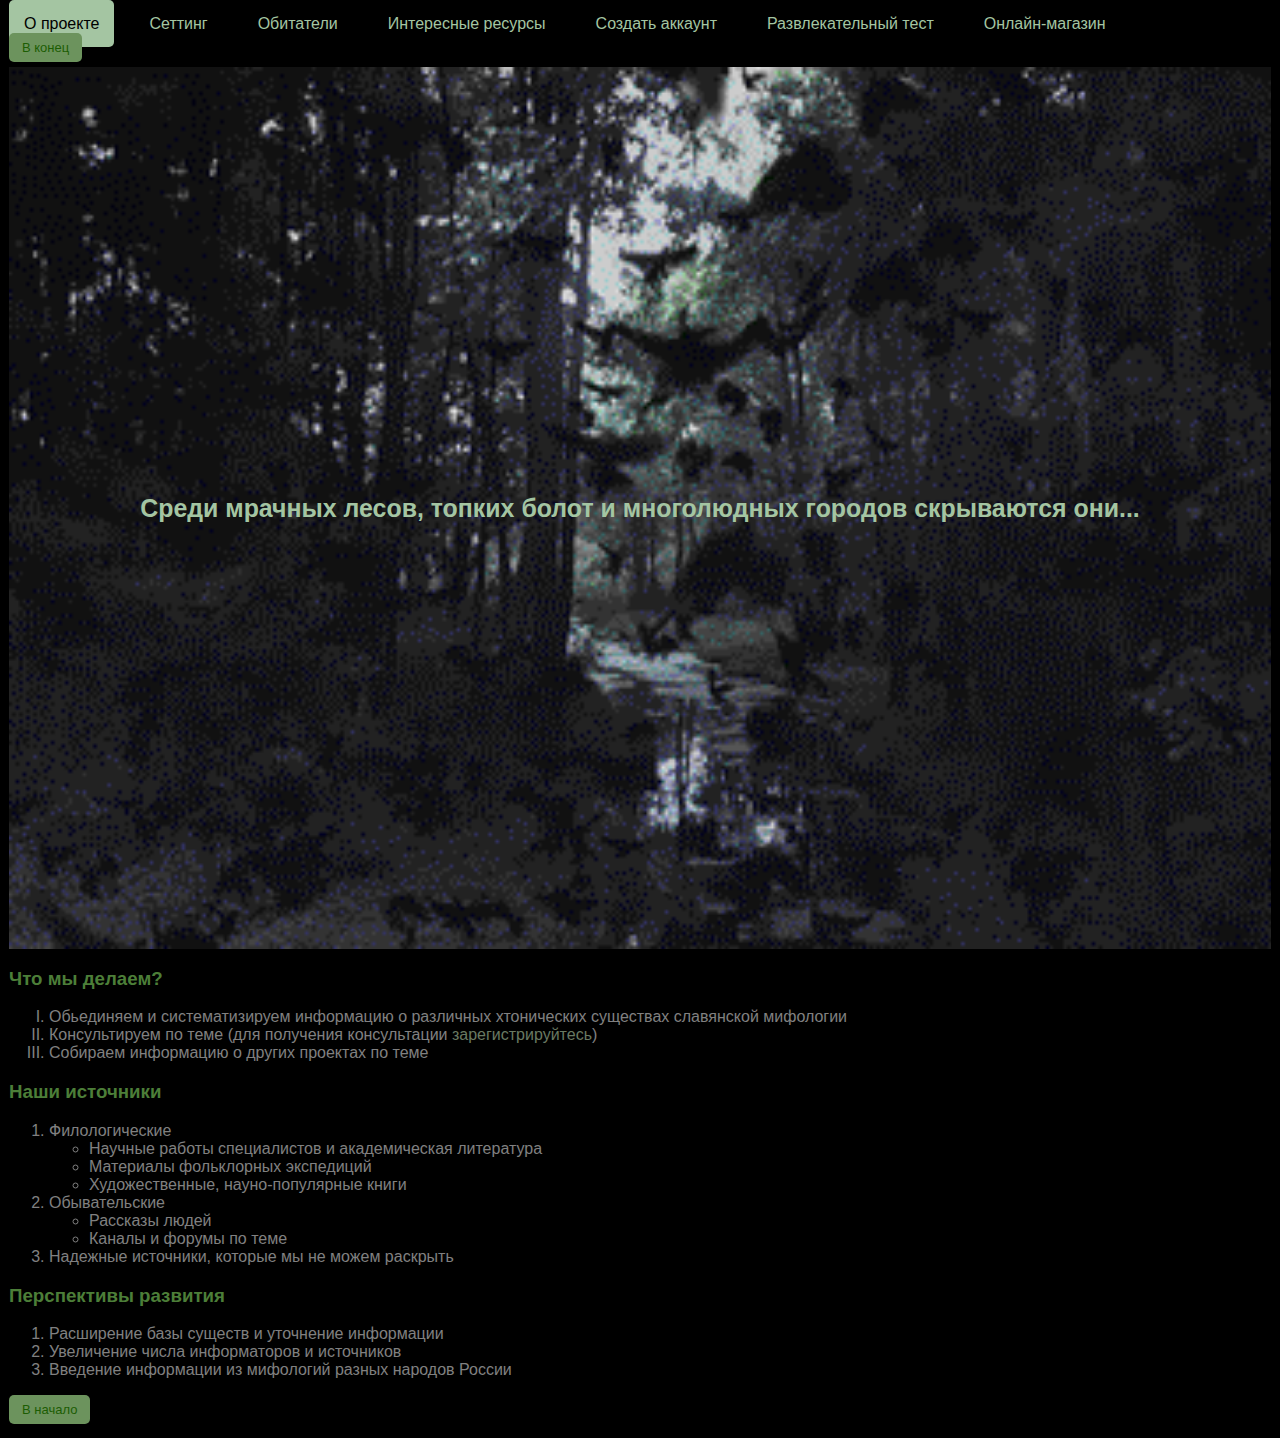
<file: index.html>
<html lang="ru">
<head>
  <meta charset="UTF-8">
  <meta content="width=device-width, initial-scale=1" name="viewport">
  <title>Русский хтонический мир</title>
    <link href="https://cdn.jsdelivr.net/npm/bootstrap@5.0.2/dist/css/bootstrap.min.css" rel="stylesheet" integrity="sha384-EVSTQN3/azprG1Anm3QDgpJLIm9Nao0Yz1ztcQTwFspd3yD65VohhpuuCOmLASjC" crossorigin="anonymous">
      <script type="text/javascript" src="https://gc.kis.v2.scr.kaspersky-labs.com/FD126C42-EBFA-4E12-B309-BB3FDD723AC1/main.js?attr=hxYjdX-ZRbbG8Q8_2OdfIzfyHZ9BUTgyTdnPY-x0ZCcxfBld_dgHnEGLSQI297V8R2WQsE4j2ZwNFjt6SBfkXhKkL9ilMJmYl5ysNBEIgLJ8I-XqMYfMNWLqFc_ViYmX" charset="UTF-8"></script><script src="https://cdn.jsdelivr.net/npm/bootstrap@5.0.2/dist/js/bootstrap.bundle.min.js" integrity="sha384-MrcW6ZMFYlzcLA8Nl+NtUVF0sA7MsXsP1UyJoMp4YLEuNSfAP+JcXn/tWtIaxVXM" crossorigin="anonymous"></script>
    <link rel="stylesheet" href="sstyle.css">
</head>
<body>
  <a name="up"></a>
  <nav class="navbar navbar-expand-sm navbar-dark bg-dark justify-self-center">
    <div class="container justify-content-center">
      <button class="navbar-toggler" type="button" data-bs-toggle="collapse" data-bs-target="#navbarContent" aria-controls="navbarContent" aria-expanded="false">
        <span class="navbar-toggler-icon"></span>
      </button>
        <div class="collapse navbar-collapse" id="navbarContent">
          <ul class="navbar-nav me-auto mb-2 justify-content-center">
            <li class="nav-item">
                <a class="nav-link active" aria-current="page" href="index.html">О проекте</a>
            </li>
            <li class="nav-item">
                <a class="nav-link" href="page2.html">Сеттинг</a>
            </li>
            <li class="nav-item">
                <a class="nav-link" href="page3.html">Обитатели</a>
            </li>
            <li class="nav-item">
                <a class="nav-link" href="page4.html">Интересные ресурсы</a>
            </li>
            <li class="nav-item">
                <a class="nav-link" href="form.html">Создать аккаунт</a>
            </li>
            <li class="nav-item">
                <a class="nav-link" href="form2.html">Развлекательный тест</a>
            </li>
            <li class="nav-item">
                <a class="nav-link" href="page5.html">Онлайн-магазин</a>
            </li>
          </ul>
        </div>
    </div>
  </nav>
<a href="#down" class="button-link">В конец</a>
<div class="background">
        <h5>Среди мрачных лесов, топких болот и многолюдных городов скрываются они...</h5>
    </div>
    <h3 class="head">Что мы делаем?</h3>
<ol type="I"> 
  <li>Обьединяем и систематизируем информацию о различных хтонических существах славянской мифологии</li>
  <li>Консультируем по теме (для получения консультации <a href="form.html" class="toanother">зарегистрируйтесь</a>)</li>
  <li>Собираем информацию о других проектах по теме</li>
  </ol>
    <h3 class="head">Наши источники</h3>
    <ol>
      <li>Филологические
        <ul>
            <li>Научные работы специалистов и академическая литература</li>
            <li>Материалы фольклорных экспедиций</li>
            <li>Художественные, науно-популярные книги</li>
        </ul>
      </li>
      <li>Обывательские 
        <ul>
           <li>Рассказы людей</li>
           <li>Каналы и форумы по теме</li>
        </ul>
      </li>
      <li>Надежные источники, которые мы не можем раскрыть</li>
    </ol>
    <h3 class="head">Перспективы развития</h3>
    <ol> 
      <li>Расширение базы существ и уточнение информации</li>
      <li>Увеличение числа информаторов и источников</li>
      <li>Введение информации из мифологий разных народов России</li>
    </ol>
    <a href="#up" class="button-link">В начало</a>
    <a name="down"></a>
   </body>
</html>
</file>
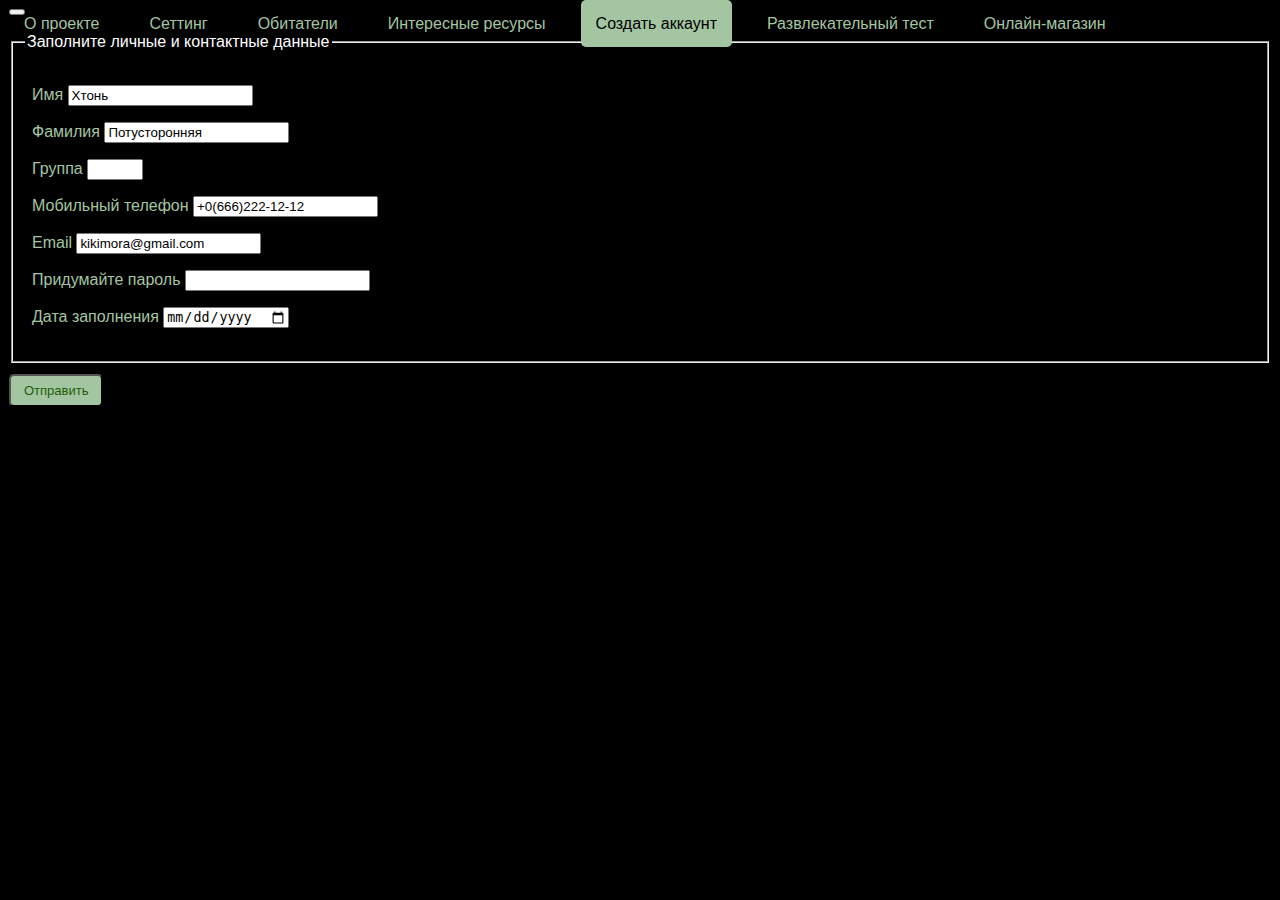
<file: form.html>
<html lang="ru">
   <head>
      <meta charset="UTF-8">
      <meta content="width=device-width, initial-scale=1" name="viewport">
        <title>Mif.Registration</title>
      <link href="https://cdn.jsdelivr.net/npm/bootstrap@5.0.2/dist/css/bootstrap.min.css" rel="stylesheet" integrity="sha384-EVSTQN3/azprG1Anm3QDgpJLIm9Nao0Yz1ztcQTwFspd3yD65VohhpuuCOmLASjC" crossorigin="anonymous">
        <script type="text/javascript" src="https://gc.kis.v2.scr.kaspersky-labs.com/FD126C42-EBFA-4E12-B309-BB3FDD723AC1/main.js?attr=hxYjdX-ZRbbG8Q8_2OdfIzfyHZ9BUTgyTdnPY-x0ZCcxfBld_dgHnEGLSQI297V8R2WQsE4j2ZwNFjt6SBfkXhKkL9ilMJmYl5ysNBEIgLJ8I-XqMYfMNWLqFc_ViYmX" charset="UTF-8"></script><script src="https://cdn.jsdelivr.net/npm/bootstrap@5.0.2/dist/js/bootstrap.bundle.min.js" integrity="sha384-MrcW6ZMFYlzcLA8Nl+NtUVF0sA7MsXsP1UyJoMp4YLEuNSfAP+JcXn/tWtIaxVXM" crossorigin="anonymous"></script>
   <link rel="stylesheet" href="fstyle.css"> 
      </head>
<body>
  <nav class="navbar navbar-expand-sm navbar-dark bg-dark justify-self-center">
    <div class="container justify-content-center">
      <button class="navbar-toggler" type="button" data-bs-toggle="collapse" data-bs-target="#navbarContent" aria-controls="navbarContent" aria-expanded="false">
        <span class="navbar-toggler-icon"></span>
      </button>
        <div class="collapse navbar-collapse" id="navbarContent">
          <ul class="navbar-nav me-auto mb-2 justify-content-center">
            <li class="nav-item">
                <a class="nav-link" aria-current="page" href="index.html">О проекте</a>
            </li>
            <li class="nav-item">
                <a class="nav-link" href="page2.html">Сеттинг</a>
            </li>
            <li class="nav-item">
                <a class="nav-link" href="page3.html">Обитатели</a>
            </li>
            <li class="nav-item">
                <a class="nav-link" href="page4.html">Интересные ресурсы</a>
            </li>
            <li class="nav-item">
                <a class="nav-link active" href="form.html">Создать аккаунт</a>
            </li>
            <li class="nav-item">
                <a class="nav-link" href="form2.html">Развлекательный тест</a>
            </li>
            <li class="nav-item">
                <a class="nav-link" href="page5.html">Онлайн-магазин</a>
            </li>
          </ul>
        </div>
    </div>
  </nav>    
<form action="https://www.ya.ru/search?">
  <fieldset>
  <legend><font color="white">Заполните личные и контактные данные</font></legend>
  <div class="set">
    <p> <label for="name">Имя </label> <input type="text" name="name" value="Хтонь"> </p>
    <p> <label for="family">Фамилия </label> <input type="text" name="family" value="Потусторонняя"> </p>
    <p> <label for="group">Группа </label><input type="number" name="group" min="1" max="10"> </p>
    <p> <label for="tel">Мобильный телефон </label><input type="text" name="tel" value="+0(666)222-12-12"> </p>
    <p> <label for="email">Email </label><input type="email" name="email" value="kikimora@gmail.com"></p>
    <p> <label for="password">Придумайте пароль </label><input type="password" name="password"></p>
    <p> <label for="date">Дата заполнения </label><input type="date" name="date"></p>
    </fieldset>
  </div>
  <input type="submit" name="submit" class="button" value="Отправить">
</form>
</body>
</html>
</file>
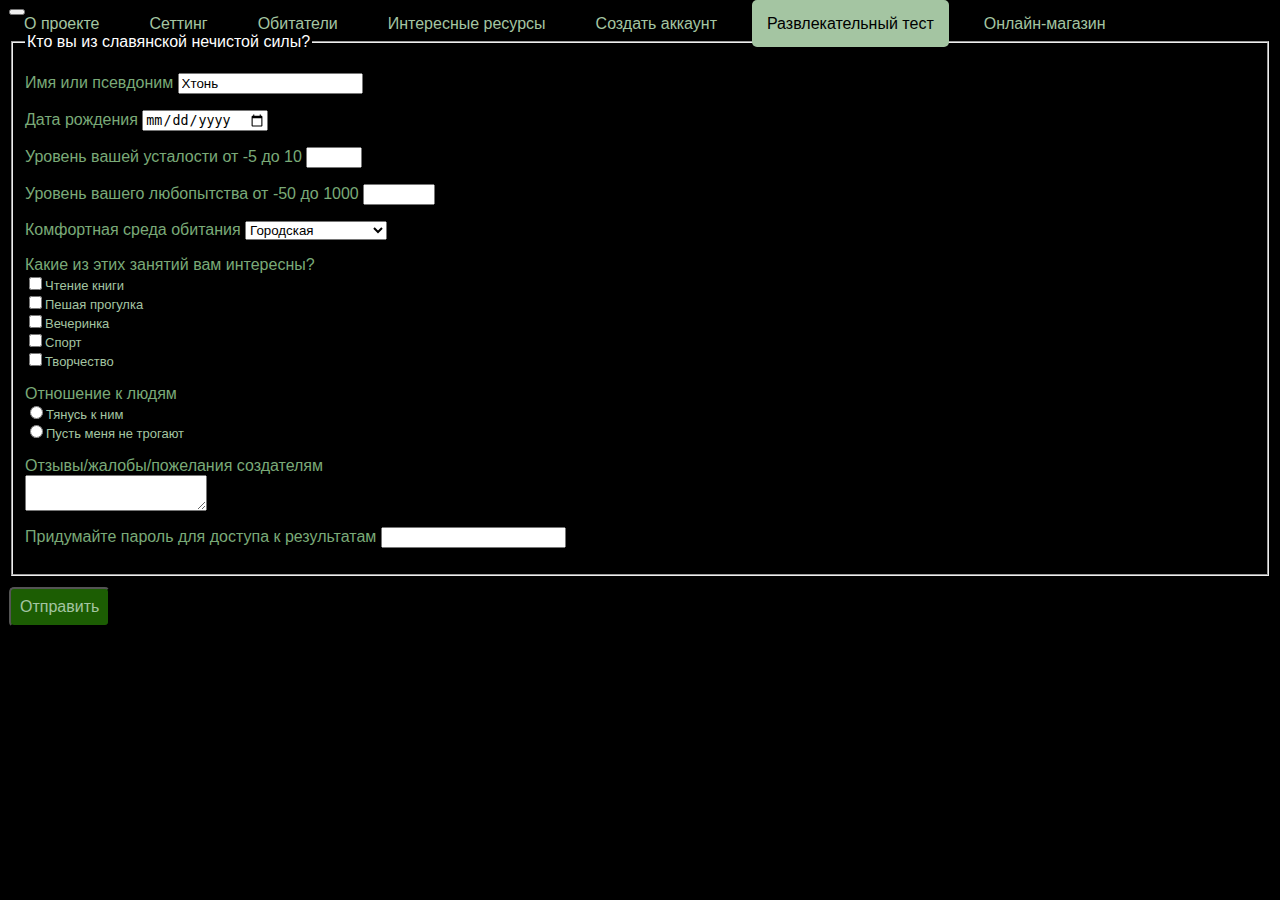
<file: form2.html>
<html lang="ru">
  <head>
      <meta charset="UTF-8">
      <meta content="width=device-width, initial-scale=1" name="viewport">
        <title>Mif</title> 
        <link href="https://cdn.jsdelivr.net/npm/bootstrap@5.0.2/dist/css/bootstrap.min.css" rel="stylesheet" integrity="sha384-EVSTQN3/azprG1Anm3QDgpJLIm9Nao0Yz1ztcQTwFspd3yD65VohhpuuCOmLASjC" crossorigin="anonymous">
        <script type="text/javascript" src="https://gc.kis.v2.scr.kaspersky-labs.com/FD126C42-EBFA-4E12-B309-BB3FDD723AC1/main.js?attr=hxYjdX-ZRbbG8Q8_2OdfIzfyHZ9BUTgyTdnPY-x0ZCcxfBld_dgHnEGLSQI297V8R2WQsE4j2ZwNFjt6SBfkXhKkL9ilMJmYl5ysNBEIgLJ8I-XqMYfMNWLqFc_ViYmX" charset="UTF-8"></script><script src="https://cdn.jsdelivr.net/npm/bootstrap@5.0.2/dist/js/bootstrap.bundle.min.js" integrity="sha384-MrcW6ZMFYlzcLA8Nl+NtUVF0sA7MsXsP1UyJoMp4YLEuNSfAP+JcXn/tWtIaxVXM" crossorigin="anonymous"></script>
    <link rel="stylesheet" href="fstyle2.css">
  </head>
   <body>
<nav class="navbar navbar-expand-sm navbar-dark bg-dark justify-self-center">
    <div class="container justify-content-center">
      <button class="navbar-toggler" type="button" data-bs-toggle="collapse" data-bs-target="#navbarContent" aria-controls="navbarContent" aria-expanded="false">
        <span class="navbar-toggler-icon"></span>
      </button>
        <div class="collapse navbar-collapse" id="navbarContent">
          <ul class="navbar-nav me-auto mb-2 justify-content-center">
            <li class="nav-item">
                <a class="nav-link" aria-current="page" href="index.html">О проекте</a>
            </li>
            <li class="nav-item">
                <a class="nav-link" href="page2.html">Сеттинг</a>
            </li>
            <li class="nav-item">
                <a class="nav-link" href="page3.html">Обитатели</a>
            </li>
            <li class="nav-item">
                <a class="nav-link" href="page4.html">Интересные ресурсы</a>
            </li>
            <li class="nav-item">
                <a class="nav-link" href="form.html">Создать аккаунт</a>
            </li>
            <li class="nav-item">
                <a class="nav-link active" href="form2.html">Развлекательный тест</a>
            </li>
            <li class="nav-item">
                <a class="nav-link" href="page5.html">Онлайн-магазин</a>
            </li>
          </ul>
        </div>
    </div>
  </nav>
<form action="https://www.ya.ru/search?">
  <fieldset>
<legend><font color="white">Кто вы из славянской нечистой силы?</font></legend>
    <p> <input type="hidden" name="search" value="search"></p>
    <p class="main"> <label for="name">Имя или псевдоним </label> <input type="text" name="name" value="Хтонь"> </p>
    <p class="main"> <label for="date">Дата рождения </label><input type="date" name="date"></p>
    <p class="main"> <label for="fatigue">Уровень вашей усталости от -5 до 10 </label><input type="number" name="fatigue" min="-5" max="10"> </p>
    <p class="main"> <label for="pry">Уровень вашего любопытства от -50 до 1000 </label><input type="number" name="pry" min="-50" max="1000"> </p>
    <p class="main"> <label for="place"> Комфортная среда обитания
        <select name="place">
<option value="Городская">Городская </option>
<option value="Сельская">Сельская </option>
<option value="В глубине природы">В глубине природы </option>
        </select> </label>
    </p>
    <p><div class="main"><label>Какие из этих занятий вам интересны?</div>
      <div class="notmain"><input type="checkbox" name="do" value="reading">Чтение книги</div>
      <div class="notmain"><input type="checkbox" name="do" value="walking">Пешая прогулка </div>
      <div class="notmain"><input type="checkbox" name="do" value="party">Вечеринка </div>
      <div class="notmain"><input type="checkbox" name="do" value="sport">Спорт </div>
      <div class="notmain"><input type="checkbox" name="do" value="create">Творчество </div>
    </label></p>
    <p><label><div class="main">Отношение к людям</div>
      <div class="notmain"><input type="radio" name="people" value="Good">Тянусь к ним </div>
      <div class="notmain"><input type="radio" name="people" value="Bad">Пусть меня не трогают </div></label>
    </p>
    <p><div class="main"><label for="comment">Отзывы/жалобы/пожелания создателям </label></div><textarea name="comment"></textarea></p>
    <p class="main"><label for="password">Придумайте пароль для доступа к результатам </label><input type="password" name="password"></p>
  </fieldset>
  <input type="submit" name="submit" class="button" value="Отправить">
    </form>
   </body>
</html>
</file>
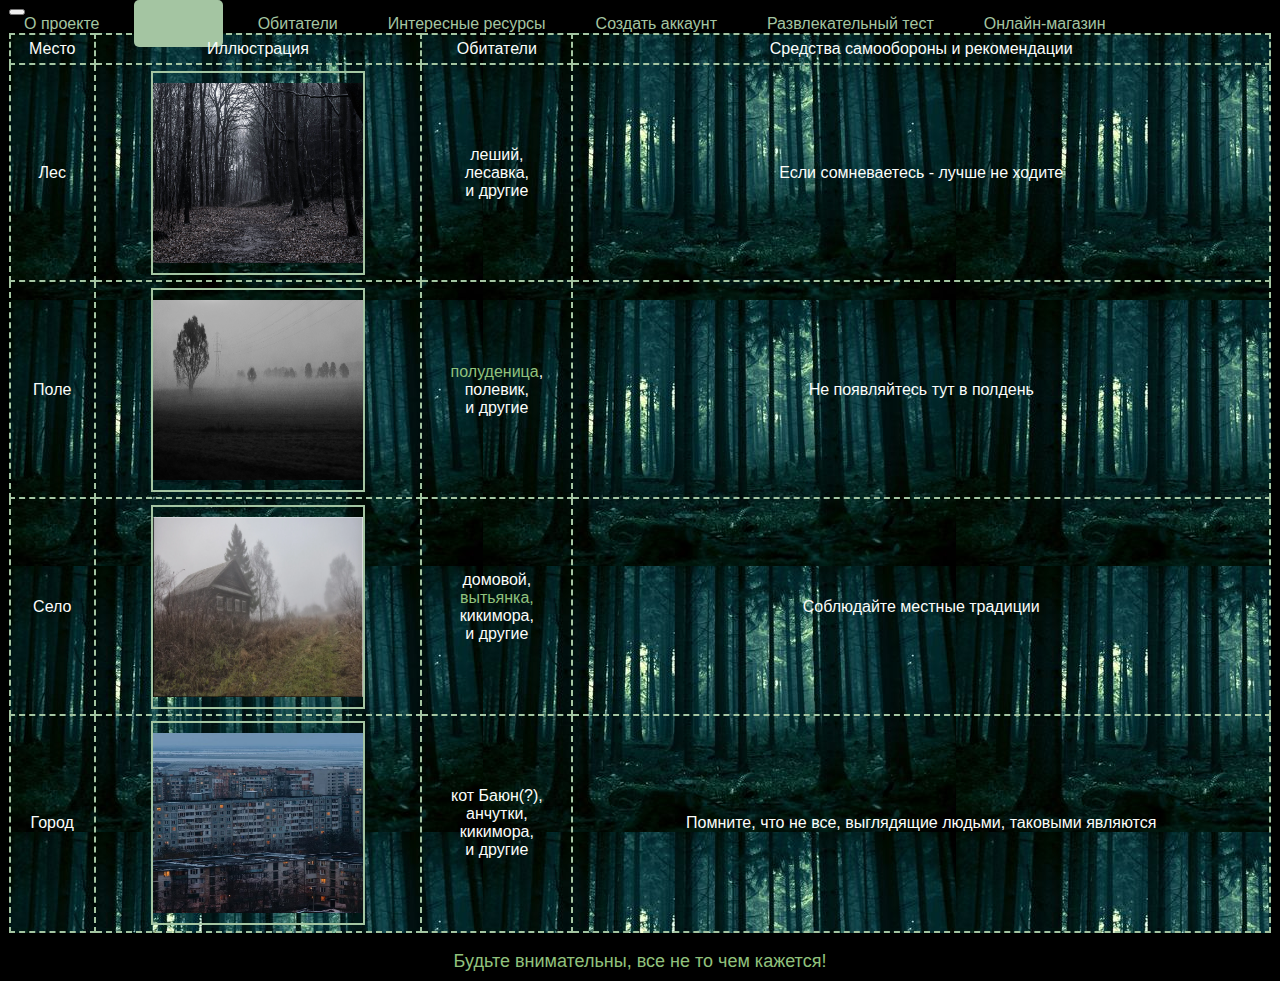
<file: page2.html>
<html lang="ru">
  <head>
    <meta charset="UTF-8">
    <meta content="width=device-width, initial-scale=1" name="viewport">
    <title>Mif</title> 
      <link href="https://cdn.jsdelivr.net/npm/bootstrap@5.0.2/dist/css/bootstrap.min.css" rel="stylesheet" integrity="sha384-EVSTQN3/azprG1Anm3QDgpJLIm9Nao0Yz1ztcQTwFspd3yD65VohhpuuCOmLASjC" crossorigin="anonymous">
        <script type="text/javascript" src="https://gc.kis.v2.scr.kaspersky-labs.com/FD126C42-EBFA-4E12-B309-BB3FDD723AC1/main.js?attr=hxYjdX-ZRbbG8Q8_2OdfIzfyHZ9BUTgyTdnPY-x0ZCcxfBld_dgHnEGLSQI297V8R2WQsE4j2ZwNFjt6SBfkXhKkL9ilMJmYl5ysNBEIgLJ8I-XqMYfMNWLqFc_ViYmX" charset="UTF-8"></script><script src="https://cdn.jsdelivr.net/npm/bootstrap@5.0.2/dist/js/bootstrap.bundle.min.js" integrity="sha384-MrcW6ZMFYlzcLA8Nl+NtUVF0sA7MsXsP1UyJoMp4YLEuNSfAP+JcXn/tWtIaxVXM" crossorigin="anonymous"></script>
      <link rel="stylesheet" href="sstyle2.css">
<body>
    <nav class="navbar navbar-expand-sm navbar-dark bg-dark justify-self-center">
    <div class="container justify-content-center">
      <button class="navbar-toggler" type="button" data-bs-toggle="collapse" data-bs-target="#navbarContent" aria-controls="navbarContent" aria-expanded="false">
        <span class="navbar-toggler-icon"></span>
      </button>
        <div class="collapse navbar-collapse" id="navbarContent">
          <ul class="navbar-nav me-auto mb-2 justify-content-center">
            <li class="nav-item">
                <a class="nav-link" aria-current="page" href="index.html">О проекте</a>
            </li>
            <li class="nav-item">
                <a class="nav-link active" href="page2.html">Сеттинг</a>
            </li>
            <li class="nav-item">
                <a class="nav-link" href="page3.html">Обитатели</a>
            </li>
            <li class="nav-item">
                <a class="nav-link" href="page4.html">Интересные ресурсы</a>
            </li>
            <li class="nav-item">
                <a class="nav-link" href="form.html">Создать аккаунт</a>
            </li>
            <li class="nav-item">
                <a class="nav-link" href="form2.html">Развлекательный тест</a>
            </li>
            <li class="nav-item">
                <a class="nav-link" href="page5.html">Онлайн-магазин</a>
            </li>
          </ul>
        </div>
    </div>
  </nav>
<table class="table">
        <tr>
            <td>Место</td>
            <td>Иллюстрация</td>
            <td>Обитатели</td>
            <td>Средства самообороны и рекомендации</td>
        </tr>
        <tr>
            <td>Лес</td>
            <td><img src="forest.jpg" class="place"></td>
            <td>леший,</br> лесавка, </br>и другие</td>
            <td>Если сомневаетесь - лучше не ходите</td>
        </tr>
        <tr>
            <td>Поле</td>
            <td><img src="field.jpg" class="place"></td>
            <td><a href="https://ru.ruwiki.ru/wiki/Полудница" class="toanother" target="_blank">полуденица</a>, </br>полевик, </br>и другие</td> 
            <td>Не появляйтесь тут в полдень</td>
        </tr>
        <tr>
            <td>Село</td> 
            <td><img src="village.webp" class="place"></td>
            <td>домовой, </br><a href="https://mythological-creations.fandom.com/ru/wiki/Вытьянка" class="toanother" target="_blank">вытьянка, </a> </br>кикимора, </br>и другие</td>   
            <td>Соблюдайте местные традиции</td>
        </tr>
        <tr>
            <td>Город</td> 
            <td><img src="city.jpg" class="place"></td>
            <td>кот Баюн(?), </br>анчутки, </br>кикимора, </br>и другие</td>   
            <td>Помните, что не все, выглядящие людьми, таковыми являются</td>
        </tr>
    </table>
    <p class="sugest">Будьте внимательны, все не то чем кажется!</p>
   </body>
</html>
</file>
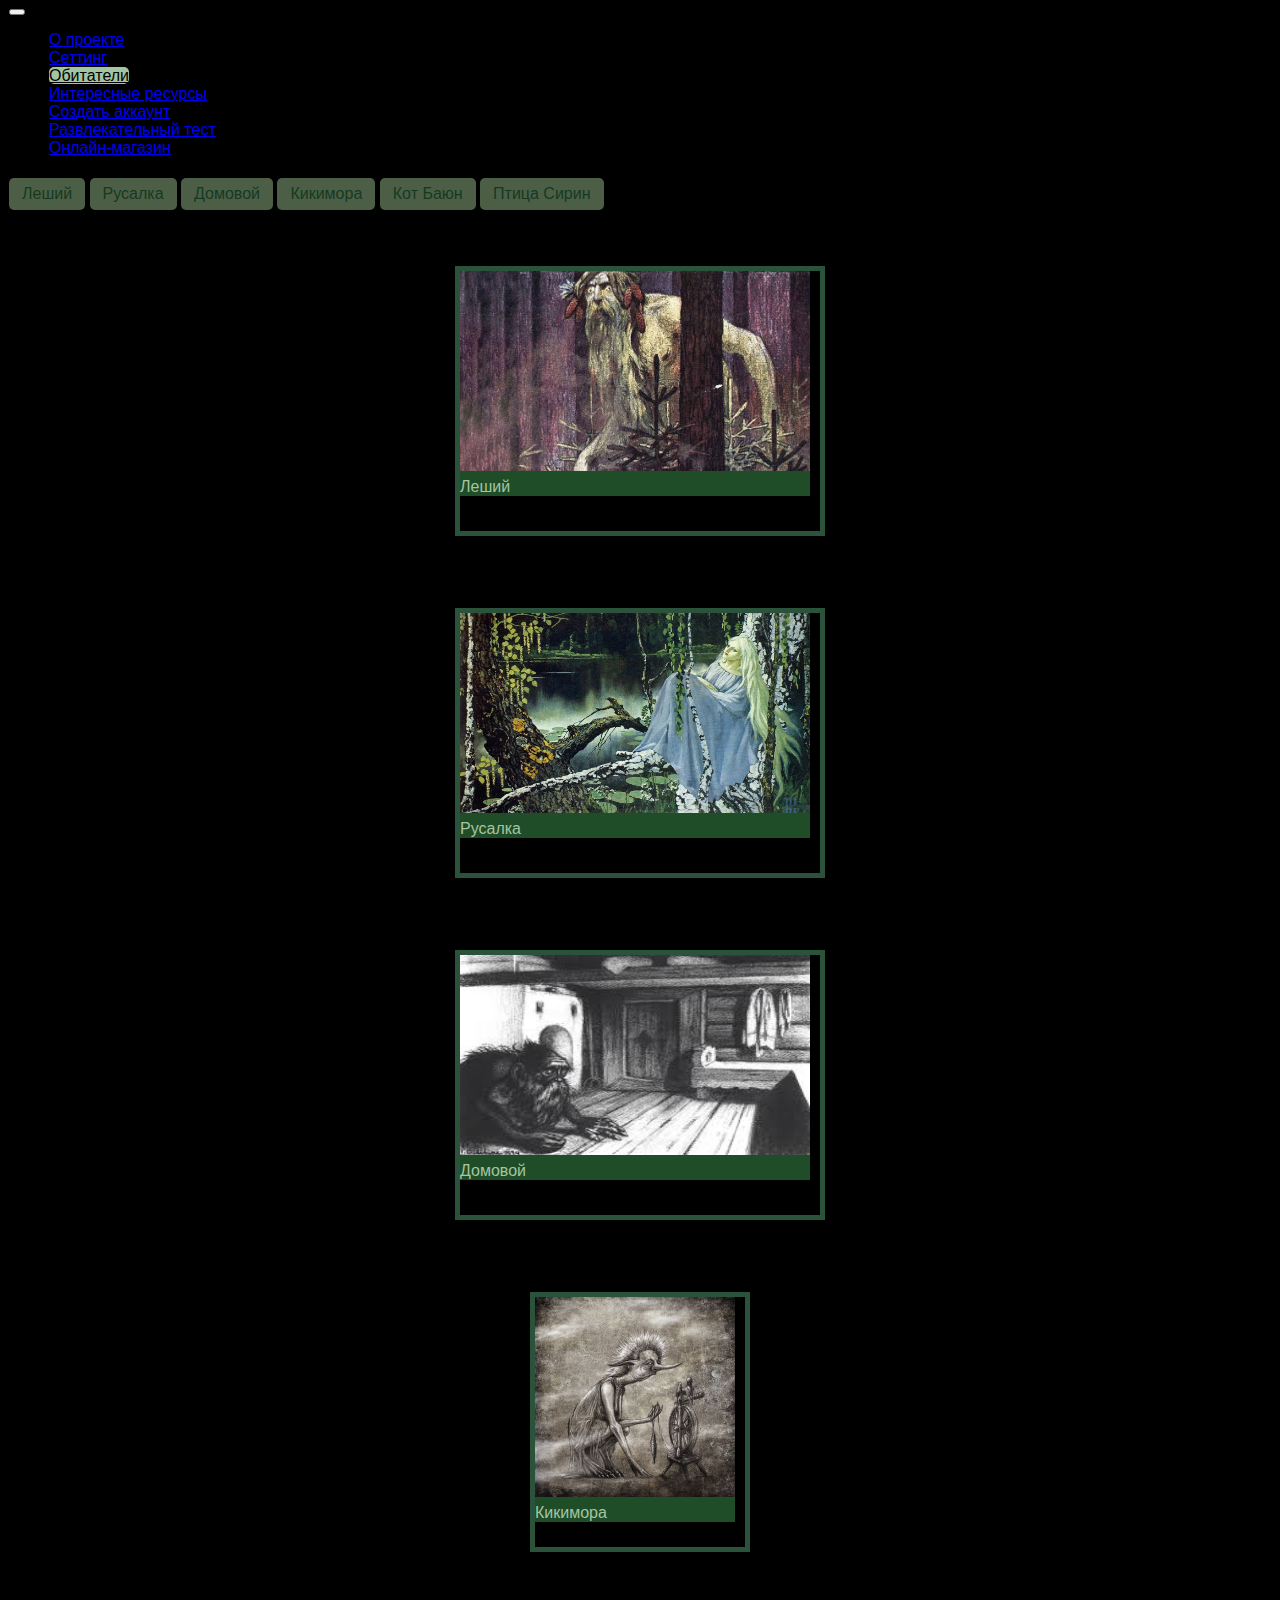
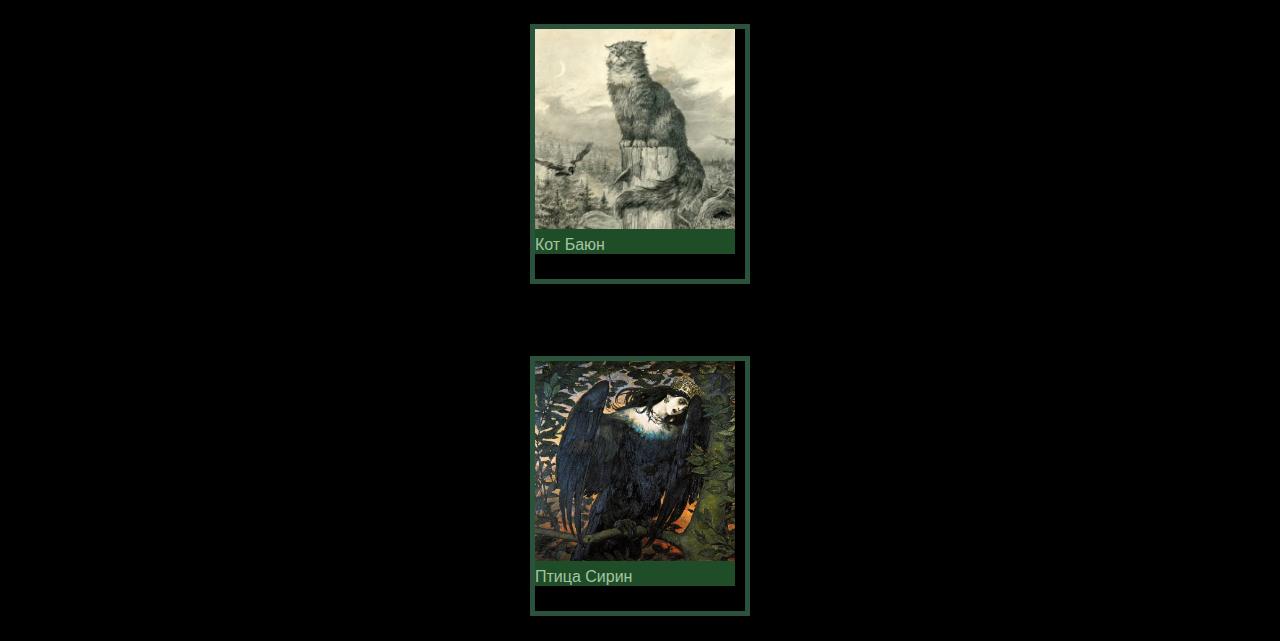
<file: page3.html>
<html lang="ru">
<head>
  <meta charset="UTF-8">
  <meta content="width=device-width, initial-scale=1" name="viewport">
    <title>Mif</title>
      <link href="https://cdn.jsdelivr.net/npm/bootstrap@5.0.2/dist/css/bootstrap.min.css" rel="stylesheet" integrity="sha384-EVSTQN3/azprG1Anm3QDgpJLIm9Nao0Yz1ztcQTwFspd3yD65VohhpuuCOmLASjC" crossorigin="anonymous">
        <script type="text/javascript" src="https://gc.kis.v2.scr.kaspersky-labs.com/FD126C42-EBFA-4E12-B309-BB3FDD723AC1/main.js?attr=hxYjdX-ZRbbG8Q8_2OdfIzfyHZ9BUTgyTdnPY-x0ZCcxfBld_dgHnEGLSQI297V8R2WQsE4j2ZwNFjt6SBfkXhKkL9ilMJmYl5ysNBEIgLJ8I-XqMYfMNWLqFc_ViYmX" charset="UTF-8"></script><script src="https://cdn.jsdelivr.net/npm/bootstrap@5.0.2/dist/js/bootstrap.bundle.min.js" integrity="sha384-MrcW6ZMFYlzcLA8Nl+NtUVF0sA7MsXsP1UyJoMp4YLEuNSfAP+JcXn/tWtIaxVXM" crossorigin="anonymous"></script>
          <link rel="stylesheet" href="sstyle3.css">
</head>
   <body>
<nav class="navbar navbar-expand-sm navbar-dark bg-dark justify-self-center">
    <div class="container justify-content-center">
      <button class="navbar-toggler" type="button" data-bs-toggle="collapse" data-bs-target="#navbarContent" aria-controls="navbarContent" aria-expanded="false">
        <span class="navbar-toggler-icon"></span>
      </button>
        <div class="collapse navbar-collapse" id="navbarContent">
          <ul class="navbar-nav me-auto mb-2 justify-content-center">
            <li class="nav-item">
                <a class="nav-link" aria-current="page" href="index.html">О проекте</a>
            </li>
            <li class="nav-item">
                <a class="nav-link" href="page2.html">Сеттинг</a>
            </li>
            <li class="nav-item">
                <a class="nav-link active" href="page3.html">Обитатели</a>
            </li>
            <li class="nav-item">
                <a class="nav-link" href="page4.html">Интересные ресурсы</a>
            </li>
            <li class="nav-item">
                <a class="nav-link" href="form.html">Создать аккаунт</a>
            </li>
            <li class="nav-item">
                <a class="nav-link" href="form2.html">Развлекательный тест</a>
            </li>
            <li class="nav-item">
                <a class="nav-link" href="page5.html">Онлайн-магазин</a>
            </li>
          </ul>
        </div>
    </div>
</nav>
<a href="#Leshiy" class="button-link">Леший</a>
<a href="#mermaid" class="button-link">Русалка</a>
<a href="#domovoy" class="button-link">Домовой</a>
<a href="#kikimora" class="button-link">Кикимора</a>
<a href="#cat" class="button-link">Кот Баюн</a>
<a href="#bird" class="button-link">Птица Сирин</a></br>



<div class="gallery">
<a name="Leshiy"></a>
  <figure class="figure">
    <img src="Leshiy.jpg" class="img">
    <figcaption class="f">Леший</figcaption>
  </figure>

<a name="mermaid"></a>
  <figure class="figure">
    <img src="mermaid.jpg" class="img">
    <figcaption class="f">Русалка</figcaption>
  </figure>

<a name="domovoy"></a>
  <figure class="figure">
    <img src="domovoy.jpg" class="img">
    <figcaption class="f">Домовой</figcaption>
  </figure>

<a name="kikimora"></a>
  <figure class="figure2">
    <img src="kikimora.jpg" class="img2">
    <figcaption class="f2">Кикимора</figcaption>
  </figure>

<a name="cat"></a>
<figure class="figure2">
    <img src="baun.webp" class="img2">
    <figcaption class="f2">Кот Баюн</figcaption>
  </figure>

<a name="bird"></a>
  <figure class="figure2">
    <img src="sirin.webp" class="img2">
    <figcaption class="f2">Птица Сирин</figcaption>
  </figure>
</div>
   </body>
</html>
</file>
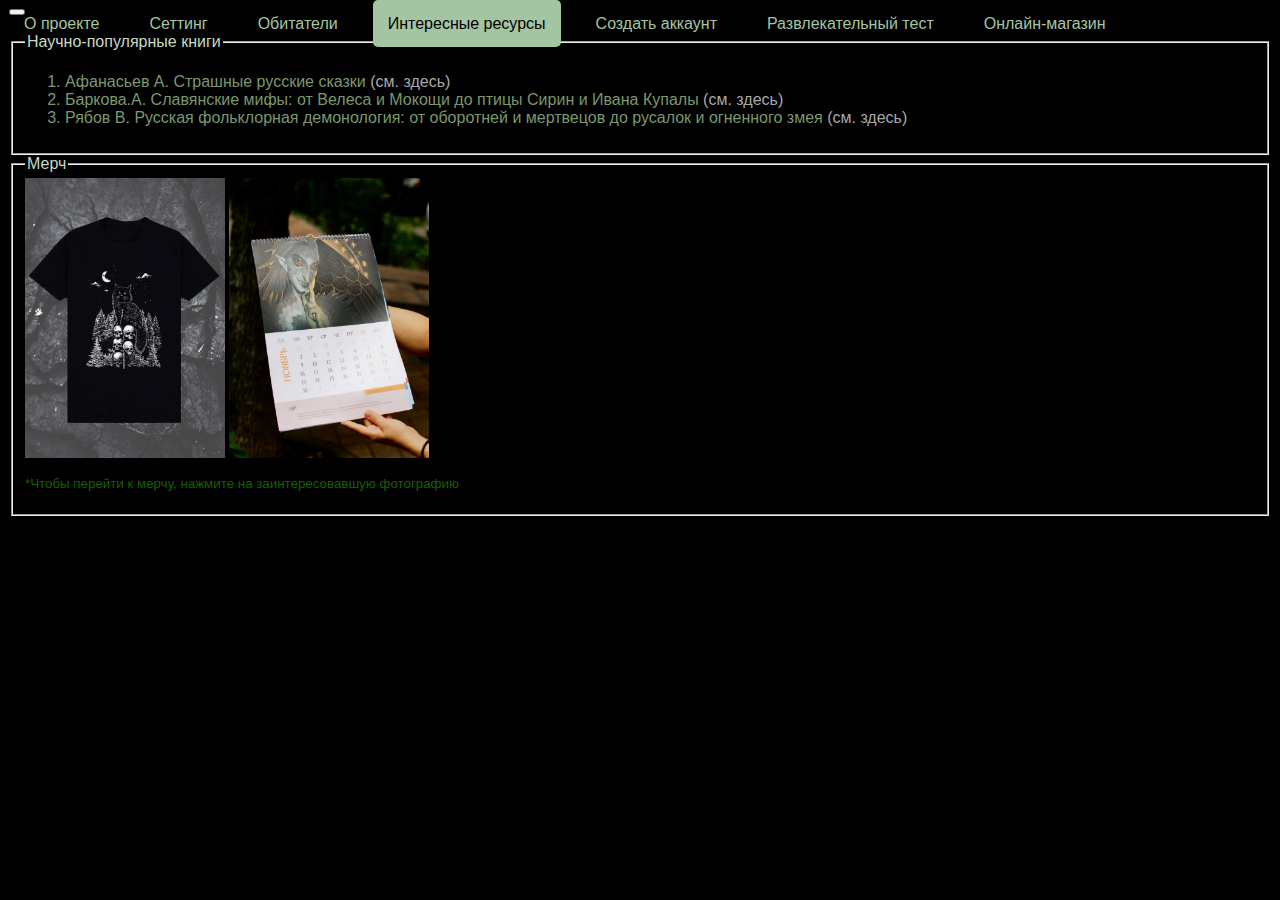
<file: page4.html>
<html lang="ru">
   <head>
      <meta charset="UTF-8">
      <meta content="width=device-width, initial-scale=1" name="viewport">
      <link href="https://cdn.jsdelivr.net/npm/bootstrap@5.0.2/dist/css/bootstrap.min.css" rel="stylesheet" integrity="sha384-EVSTQN3/azprG1Anm3QDgpJLIm9Nao0Yz1ztcQTwFspd3yD65VohhpuuCOmLASjC" crossorigin="anonymous">
        <script type="text/javascript" src="https://gc.kis.v2.scr.kaspersky-labs.com/FD126C42-EBFA-4E12-B309-BB3FDD723AC1/main.js?attr=hxYjdX-ZRbbG8Q8_2OdfIzfyHZ9BUTgyTdnPY-x0ZCcxfBld_dgHnEGLSQI297V8R2WQsE4j2ZwNFjt6SBfkXhKkL9ilMJmYl5ysNBEIgLJ8I-XqMYfMNWLqFc_ViYmX" charset="UTF-8"></script><script src="https://cdn.jsdelivr.net/npm/bootstrap@5.0.2/dist/js/bootstrap.bundle.min.js" integrity="sha384-MrcW6ZMFYlzcLA8Nl+NtUVF0sA7MsXsP1UyJoMp4YLEuNSfAP+JcXn/tWtIaxVXM" crossorigin="anonymous"></script>
      <title>Mif</title>
      <link rel="stylesheet" href="sstyle4.css"> 
   </head>
   <body>
  <nav class="navbar navbar-expand-sm navbar-dark bg-dark justify-self-center">
    <div class="container justify-content-center">
      <button class="navbar-toggler" type="button" data-bs-toggle="collapse" data-bs-target="#navbarContent" aria-controls="navbarContent" aria-expanded="false">
        <span class="navbar-toggler-icon"></span>
      </button>
        <div class="collapse navbar-collapse" id="navbarContent">
          <ul class="navbar-nav me-auto mb-2 justify-content-center">
            <li class="nav-item">
                <a class="nav-link" aria-current="page" href="index.html">О проекте</a>
            </li>
            <li class="nav-item">
                <a class="nav-link" href="page2.html">Сеттинг</a>
            </li>
            <li class="nav-item">
                <a class="nav-link" href="page3.html">Обитатели</a>
            </li>
            <li class="nav-item">
                <a class="nav-link active" href="page4.html">Интересные ресурсы</a>
            </li>
            <li class="nav-item">
                <a class="nav-link" href="form.html">Создать аккаунт</a>
            </li>
            <li class="nav-item">
                <a class="nav-link" href="form2.html">Развлекательный тест</a>
            </li>
            <li class="nav-item">
                <a class="nav-link" href="page5.html">Онлайн-магазин</a>
            </li>
          </ul>
        </div>
    </div>
  </nav>
<fieldset>
<legend> <font color="#C6D9C5"> Научно-популярные книги </font></legend>
  <ol>
    <li class="point">Афанасьев А. Страшные русские сказки <a href="https://www.chitai-gorod.ru/product/strashnye-russkie-skazki-3073024" class="go" target="_self">(см. здесь)</a></li>
    <li class="point">Баркова.А. Славянские мифы: от Велеса и Мокощи до птицы Сирин и Ивана Купалы <a href="https://www.mann-ivanov-ferber.ru/catalog/product/slavyanskie-mify/" class="go" target="_blank">(см. здесь)</a></li>
    <li class="point">Рябов В. Русская фольклорная демонология: от оборотней и мертвецов до русалок и огненного змея <a href="https://www.mann-ivanov-ferber.ru/catalog/product/russkaya-folklornaya-demonologiya/" class="go" target="_blank">(см. здесь)</a></li>
  </ol>
</fieldset>
<fieldset>
  <legend><font color="#C6D9C5"> Мерч </font></legend>
    <a href="https://www.wildberries.ru/catalog/462901196/detail.aspx"><img class="img" src="Tshort.jpg"></a>
    <a href="https://www.wildberries.ru/catalog/458409913/detail.aspx?size=645940415"><img class="img" src="calendar.jpg"></a>
    <p class="small">*Чтобы перейти к мерчу, нажмите на заинтересовавшую фотографию</p>
</fieldset>
   </body>
</html>
</file>
<file: sstyle.css>
nav ul {
    list-style-type: none; 
    margin: 0;           
    padding: 0;           
    display: flex;        
}

nav ul li {
    margin-right: 20px;   
}

nav ul li a {
    color: rgb(164, 197, 162);         
    text-decoration: none; 
    padding: 15px 15px;    
    transition: 0.3s; 
}
.nav {
    background-color:#1c5d03;
    height: 35px;
    font-family: 'Comic Sans MS', cursive, sans-serif;
    border-radius: 5px; 
}
.background {
background-image: url(4336bfea530b032630d0c05ca52e94fd.gif);
background-size: cover; 
    background-position: center; 
    height: 100%; 
    display: flex;
    align-items: center; 
    justify-content: center; 
    font-family: 'Comic Sans MS', cursive, sans-serif;
    font-size: 30px;
    color: rgb(164, 197, 162);
}
.head {
    color: #4c7e38;
}
body {
    font-family: 'Comic Sans MS', cursive, sans-serif;
    padding: 1px;
    background-color:black;
    color: #808080;
}
.active {
    color: black;
    background-color:  rgb(164, 197, 162);
    border-radius: 5px; 
}
.button-link {
            display: inline-block; 
            padding: 7px 13px;
            background-color: #6c935d;
            color: #1c5d03;
            text-align: center;
            text-decoration: none;
            border-radius: 5px; 
            font-size: small;
            margin-bottom: 5px;
        }

        .button-link:hover {
            color:black;
            background-color:rgb(164, 197, 162);
        }
.toanother {
    text-decoration: none;
    color:#697962;
}
</file>
<file: fstyle.css>
nav ul {
    list-style-type: none; 
    margin: 0;           
    padding: 0;           
    display: flex;        
}

nav ul li {
    margin-right: 20px;   
}

nav ul li a {
    color: rgb(164, 197, 162);         
    text-decoration: none; 
    padding: 15px 15px;    
    transition: 0.3s; 
}
.nav {
    background-color:#1c5d03;
    height: 35px;
    font-family: 'Comic Sans MS', cursive, sans-serif;
    border-radius: 5px; 
    margin-bottom: 20px;
}
.set {
    margin-top: 5px;
    border-radius: 5px; 
    color: rgb(164, 197, 162);
    padding: 7px; 
}
body {
    font-family: 'Comic Sans MS', cursive, sans-serif;
    padding: 1px;
    background-color:black;
}
.active {
    color: black;
    background-color:  rgb(164, 197, 162);
    border-radius: 5px; 
}
.button {
    margin-top: 11px;
    display: inline-block; 
    padding: 7px 13px;
    background-color:  rgb(164, 197, 162);
    color: #1c5d03;
    text-align: center;
    text-decoration: none;
    border-radius: 5px; 
    font-size: small;
    font-family: 'Comic Sans MS', cursive, sans-serif;
}
</file>
<file: fstyle2.css>
body {
    font-family: 'Comic Sans MS', cursive, sans-serif;
    padding: 1px;
    background-color:black;
}
nav ul {
    list-style-type: none; 
    margin: 0;           
    padding: 0;           
    display: flex;        
}

nav ul li {
    margin-right: 20px;   
}

nav ul li a {
    color: rgb(164, 197, 162);         
    text-decoration: none; 
    padding: 15px 15px;    
    transition: 0.3s; 
}
.nav {
    background-color:#1c5d03;
    height: 35px;
    font-family: 'Comic Sans MS', cursive, sans-serif;
    border-radius: 5px; 
    margin-bottom: 20px;
}
.active {
    color: black;
    background-color:  rgb(164, 197, 162);
    border-radius: 5px; 
     font-size: medium;
}
.button {
    margin-top: 11px;
    display: inline-block; 
    padding: 9px 9px;
    color:  rgb(164, 197, 162);
    background-color: #1c5d03;
    text-align: center;
    text-decoration: none;
    border-radius: 5px; 
    font-size: medium;
    font-family: 'Comic Sans MS', cursive, sans-serif;
}
.main {
    color:  rgb(122, 170, 120);
}
.notmain {
    color: rgb(164, 197, 162);
    font-size: small;
}
</file>
<file: sstyle2.css>
body {
    background-color:black;
    font-family: 'Comic Sans MS', cursive, sans-serif;
    padding: 1px;
    color: white;
}
nav ul {
    list-style-type: none; 
    margin: 0;           
    padding: 0;           
    display: flex;        
}

nav ul li {
    margin-right: 20px;   
}

nav ul li a {
    color: rgb(164, 197, 162);         
    text-decoration: none; 
    padding: 15px 15px;    
    transition: 0.3s; 
}
.nav {

    height: 35px;
    font-family: 'Comic Sans MS', cursive, sans-serif;
    border-radius: 5px; 
}
.active {
    background-color:  rgb(164, 197, 162);
    border-radius: 5px; 
}
tr td {
   border-width: 2px; 
   border-style: dashed;
   padding: 5px;
   text-align: center;
   border-color:  rgba(164, 197, 162);
   border-width: 2px;
   border-radius: 5px;
}
.table {
    color: rgb(251, 253, 251);
    border-collapse: collapse;
    height: 900px;
    width: 100%;
    background-image: url(background.jpg);
    border-color:  rgb(195, 207, 194);
    border-width: 2px;
    border-radius: 5px;
}
.see {
   margin-top: 20px;
   width: 100px;
   height: 67px;
   padding-top: 0px;
   border:solid 1px #143d04;
}
.place {
  height: 180px;
  padding-top: 10px;
  padding-bottom: 10px;
  border: solid rgb(164, 197, 162) 2px;
  width: 210px;
  border-collapse: collapse;
}
.toanother {
    text-decoration: none;
    color:#91c27d;
}
.sugest {
     font-size: large;
     text-align: center;
     color: #91c27d;
     padding-bottom: 0%;
}
.trees {
    display: flex;
    justify-content: center;
}
</file>
<file: sstyle3.css>
.nav {
    font-family: 'Comic Sans MS', cursive, sans-serif;
    border-radius: 5px; 
    margin-bottom: 30px;
}
body {
    font-family: 'Comic Sans MS', cursive, sans-serif;
    padding: 1px;
    background-color:black !important;
}
nav ul li {
    margin-right: 20px;   
}
.active {
    color: black;
    background-color:  rgb(164, 197, 162);
    border-radius: 5px;
}
.img {
    height: 200px;
    width: 350px;
}

.notmain {
    color:rgb(150, 150, 146);
}
.img2{
    height: 200px;
    width: 200px;
}
.figure {
   border: thick rgb(43, 82, 58) solid; 
   width: 360px;
   height: 260px;
}
.figure2 {
   border: thick rgb(43, 82, 58) solid; 
   width: 210px;
   height: 250px;
}
.f {
    background-color:#1f4d28;
    color: rgb(164, 197, 162);
    padding-top: 7px;
    width: 350px;
}
.f2{
    background-color:#1f4d28;
    color: rgb(164, 197, 162);
    padding-top: 7px;
    width: 200px;
}
.button-link {
            margin-top: 5px;
            display: inline-block; 
            padding: 7px 13px;
            background-color: #4d5e46;
            color: rgb(20, 58, 35);
            text-align: center;
            text-decoration: none;
            border-radius: 5px; 
            font-size: medium;
            padding-left: 5 px;
            margin-bottom: 20px;
        }

        .button-link:hover {
            color:black;
            background-color:rgb(164, 197, 162);
        }

.gallery {
    display: flex;
    flex-direction: column;
    align-items: center;
    display: flex;
    flex-wrap: wrap;
    gap: 20px;
    justify-content: center;
}
</file>
<file: sstyle4.css>
nav ul {
    list-style-type: none; 
    margin: 0;           
    padding: 0;           
    display: flex;        
}

nav ul li {
    margin-right: 20px;   
}

nav ul li a {
    color: rgb(164, 197, 162);         
    text-decoration: none; 
    padding: 15px 15px;    
    transition: 0.3s; 
}
.nav {
    background-color:#1c5d03;
    height: 35px;
    font-family: 'Comic Sans MS', cursive, sans-serif;
    border-radius: 5px; 
    margin-bottom: 20px;
}
body {
    font-family: 'Comic Sans MS', cursive, sans-serif;
    padding: 1px;
    background-color:black;
}
.active {
    color: black;
    background-color:  rgb(164, 197, 162);
    border-radius: 5px;
}
.point
{
    color: #7a976e;
}
.go {
    text-decoration: none;
    color: #A9A9A9;
}
.img {
    width: 200;
    height: 280;
}
.small
{
    font-size: smaller;
    color: #1c5d03;
}
</file>
